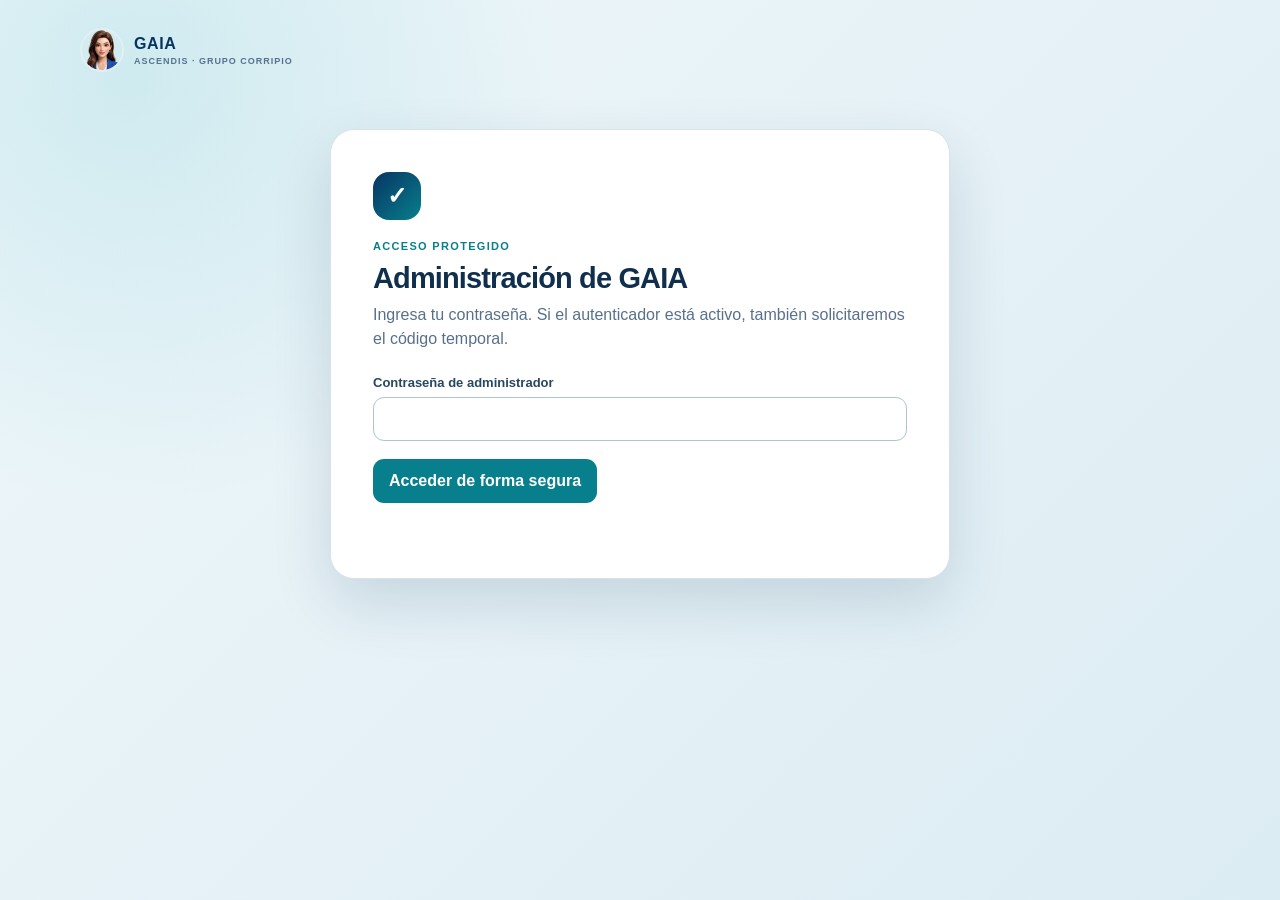
<file: admin.html>
<!DOCTYPE html>
<html lang="es">
<head>
  <meta charset="utf-8">
  <meta name="viewport" content="width=device-width, initial-scale=1">
  <meta name="robots" content="noindex, nofollow">
  <meta name="referrer" content="no-referrer">
  <title>Centro de administración | GAIA</title>
  <link rel="icon" type="image/png" href="assets/gaia.png">
  <link rel="stylesheet" href="admin.css">
  <script src="icons.js" defer></script>
  <script src="vendor/qrcode.js" defer></script>
  <script src="admin.js" defer></script>
</head>
<body>
  <main class="admin-shell">
    <a class="admin-brand" href="/" aria-label="Volver a GAIA"><img src="assets/gaia.png" alt=""> <span>GAIA<small>ASCENDIS · GRUPO CORRIPIO</small></span></a>
    <section id="login-card" class="admin-card login-card" aria-labelledby="login-title">
      <div class="security-mark" aria-hidden="true">✓</div><p class="eyebrow">ACCESO PROTEGIDO</p><h1 id="login-title">Administración de GAIA</h1><p>Ingresa tu contraseña. Si el autenticador está activo, también solicitaremos el código temporal.</p>
      <form id="login-form" novalidate><label for="admin-password">Contraseña de administrador</label><input id="admin-password" type="password" autocomplete="current-password" required><div id="login-mfa" hidden><label for="admin-mfa-code">Código del autenticador o recuperación</label><input id="admin-mfa-code" type="text" inputmode="numeric" autocomplete="one-time-code" maxlength="12" placeholder="000000"><p class="field-help">Abre Google Authenticator o Microsoft Authenticator. También puedes usar un código de recuperación.</p></div><button type="submit">Acceder de forma segura</button><p id="login-notice" class="notice" role="status" aria-live="polite"></p></form>
    </section>
    <section id="admin-card" class="admin-card workspace" hidden aria-labelledby="admin-title">
      <header class="admin-heading"><div><p class="eyebrow">CENTRO DE CONTROL</p><h1 id="admin-title">Administración de GAIA</h1><p>Organiza el catálogo, administra imágenes y protege el acceso.</p></div><div class="header-actions"><span id="session-state" class="status-pill secure">Sesión protegida</span><button id="logout" class="quiet-button" type="button">Cerrar sesión</button></div></header>
      <nav class="admin-tabs" aria-label="Secciones del panel"><button type="button" class="admin-tab active" data-tab="catalogo" aria-selected="true">Catálogo</button><button type="button" class="admin-tab" data-tab="seguridad" aria-selected="false">Seguridad</button><button type="button" class="admin-tab" data-tab="kiosco" aria-selected="false">Kiosco</button></nav>
      <section class="tab-panel" data-panel="catalogo">
        <div class="metric-grid"><article><strong id="metric-total">0</strong><span>Opciones totales</span></article><article><strong id="metric-visible">0</strong><span>Visibles</span></article><article><strong id="metric-custom">0</strong><span>Personalizadas</span></article><article><strong id="metric-revision">0</strong><span>Versión publicada</span></article></div>
        <section class="control-section" aria-labelledby="order-title"><div class="section-heading"><div><h2 id="order-title">Orden y visibilidad</h2><p>Arrastra las opciones o usa las flechas para colocar, por ejemplo, la última de primero. Ocultar no elimina la configuración.</p></div><button id="restore-options" class="quiet-button compact" type="button" disabled>Restaurar versión anterior</button></div><div id="catalog-order-list" class="catalog-order-list"></div><p id="publish-meta" class="field-help"></p></section>
        <section class="control-section" aria-labelledby="custom-title"><div class="section-heading"><div><h2 id="custom-title">Opciones personalizadas</h2><p>Edita o elimina las opciones creadas por administración.</p></div><button id="new-option" class="quiet-button compact" type="button">+ Nueva opción</button></div><div id="option-list" class="option-list" aria-live="polite"></div></section>
        <form id="option-form" class="control-section option-form" novalidate hidden><div class="section-heading"><div><p class="eyebrow" id="option-form-mode">NUEVA OPCIÓN</p><h2 id="option-form-title">Crear opción</h2></div><button id="cancel-option" class="quiet-button compact" type="button">Cancelar</button></div><div class="two-columns"><div><label for="option-title">Título</label><input id="option-title" maxlength="70" required placeholder="Ej. Solicitud de transporte"></div><div><label for="option-id">Identificador</label><input id="option-id" maxlength="40" pattern="[a-z0-9-]+" required placeholder="transporte"></div></div><label for="option-description">Descripción breve</label><input id="option-description" maxlength="120" required placeholder="Explica en una línea para qué sirve"><label for="option-question">Pregunta de GAIA</label><input id="option-question" maxlength="140" required placeholder="¿Qué tipo de transporte necesitas?"><label for="option-choices">Alternativas</label><textarea id="option-choices" maxlength="1200" required placeholder="Una alternativa por línea&#10;Traslado de empleado&#10;Transporte de mercancía"></textarea><label for="option-icon">Ícono</label><select id="option-icon" required aria-describedby="icon-help"></select><p id="icon-help" class="field-help">Puedes usar el catálogo corporativo o una imagen PNG cargada abajo.</p><button type="submit" id="submit-option">Agregar opción</button><p id="option-notice" class="notice" role="status" aria-live="polite"></p></form>
        <section class="control-section" aria-labelledby="png-title"><div class="section-heading"><div><h2 id="png-title">Biblioteca de imágenes PNG</h2><p>Imágenes cuadradas de 16 a 512 px y hasta 128 KB. El servidor valida que el archivo sea realmente PNG.</p></div></div><form id="icon-upload-form" class="upload-form" novalidate><div><label for="icon-name">Nombre del ícono</label><input id="icon-name" maxlength="60" placeholder="Ej. Recursos Humanos"></div><div><label for="icon-file">Archivo PNG</label><input id="icon-file" type="file" accept="image/png,.png" required></div><button type="submit">Cargar PNG</button></form><div id="uploaded-icons" class="uploaded-icons"></div><p id="icon-notice" class="notice" role="status" aria-live="polite"></p></section>
        <div class="publish-bar"><div><strong>Cambios del catálogo</strong><p id="dirty-state">No hay cambios pendientes.</p></div><button id="save-options" class="save-button" type="button" disabled>Publicar cambios</button></div>
      </section>
      <section class="tab-panel" data-panel="seguridad" hidden>
        <section class="control-section security-hero" aria-labelledby="mfa-title"><div class="section-heading"><div><p class="eyebrow">DOBLE FACTOR</p><h2 id="mfa-title">Aplicación de autenticación</h2><p>Compatible con Google Authenticator y Microsoft Authenticator.</p></div><span id="mfa-status" class="status-pill">Consultando…</span></div><button id="begin-mfa" type="button">Configurar autenticador</button><div id="mfa-setup" class="mfa-setup" hidden><div class="mfa-enrollment-layout"><div><div id="mfa-qr" class="mfa-qr" aria-label="Código QR del autenticador"></div><p class="field-help qr-help">Escanea este QR con los dos celulares antes de activar.</p></div><div><ol><li>En cada celular abre el autenticador y selecciona <strong>Escanear código QR</strong>.</li><li>Si lo agregas manualmente, elige una <strong>clave basada en tiempo</strong>.</li><li>Comprueba que ambos celulares muestren el mismo código.</li><li>Confirma el código antes de 15 minutos.</li></ol><label for="mfa-secret">Clave manual de configuración</label><input id="mfa-secret" type="text" readonly><p class="field-help">No compartas ni captures esta clave o el QR.</p></div></div><label for="mfa-enable-code">Código de 6 dígitos</label><input id="mfa-enable-code" type="text" inputmode="numeric" autocomplete="one-time-code" maxlength="6" placeholder="000000"><div class="button-row"><button id="enable-mfa" type="button">Verificar y activar</button><button id="restart-mfa" class="quiet-button" type="button">Descartar y generar otra clave</button></div></div><div id="mfa-recovery" class="recovery-box" hidden><h3>Guarda estos códigos de recuperación</h3><p>Cada código funciona una sola vez. Guárdalos fuera de GAIA.</p><pre id="recovery-codes"></pre><button id="dismiss-recovery" class="quiet-button compact" type="button">Ya los guardé</button></div><div id="mfa-manage" hidden><h3>Administrar segundo factor</h3><p class="field-help">Para agregar otro celular debes confirmar la contraseña y un código de 6 dígitos del celular ya registrado.</p><div class="two-columns"><div><label for="mfa-current-password">Contraseña actual</label><input id="mfa-current-password" type="password" autocomplete="current-password"></div><div><label for="mfa-current-code">Código actual o recuperación</label><input id="mfa-current-code" type="text" inputmode="text" autocomplete="one-time-code" maxlength="12"></div></div><div class="button-row"><button id="add-mfa-device" type="button">Agregar otro celular</button><button id="regenerate-recovery" class="quiet-button" type="button">Reemplazar códigos de recuperación</button><button id="disable-mfa" class="danger-button" type="button">Desactivar autenticador</button></div></div><div id="mfa-device-setup" class="mfa-setup" hidden><h3>Configurar el otro celular</h3><div class="mfa-enrollment-layout"><div><div id="mfa-device-qr" class="mfa-qr" aria-label="Código QR para el otro celular"></div><p class="field-help qr-help">Escanea este QR únicamente en el celular adicional.</p></div><div><ol><li>Abre Google Authenticator o Microsoft Authenticator en el otro celular.</li><li>Selecciona <strong>Escanear código QR</strong>.</li><li>Verifica que genere el mismo código de 6 dígitos que el celular actual.</li></ol><label for="mfa-device-secret">Clave manual de configuración</label><input id="mfa-device-secret" type="text" readonly><p class="field-help">Esta clave es secreta. Se ocultará al terminar.</p><button id="finish-mfa-device" type="button">Ya lo agregué</button></div></div></div><p id="mfa-notice" class="notice" role="status" aria-live="polite"></p></section>
        <section class="control-section" aria-labelledby="password-title"><h2 id="password-title">Cambiar contraseña administrativa</h2><p>Usa al menos 16 caracteres, con mayúsculas, minúsculas, números y símbolos.</p><form id="password-form" novalidate><label for="current-admin-password">Contraseña actual</label><input id="current-admin-password" type="password" autocomplete="current-password" required><div class="two-columns"><div><label for="new-admin-password">Nueva contraseña</label><input id="new-admin-password" type="password" autocomplete="new-password" required></div><div><label for="confirm-admin-password">Confirmar nueva contraseña</label><input id="confirm-admin-password" type="password" autocomplete="new-password" required></div></div><button type="submit">Cambiar contraseña</button></form><p id="password-notice" class="notice" role="status" aria-live="polite"></p></section>
        <section class="control-section" aria-labelledby="pin-title"><h2 id="pin-title">Restablecer PIN de un colaborador</h2><p>En su siguiente entrada podrá crear un PIN nuevo.</p><div class="inline-action"><div><label for="pin-cedula">Cédula</label><input id="pin-cedula" type="text" inputmode="numeric" pattern="[0-9]*" maxlength="32" placeholder="000-0000000-0"></div><button id="reset-pin" class="quiet-button" type="button">Restablecer PIN</button></div><p id="pin-notice" class="notice" role="status" aria-live="polite"></p></section>
        <aside class="security-summary"><strong>Controles activos</strong><ul><li>Sesión HttpOnly, Secure y SameSite Strict.</li><li>Bloqueo temporal después de intentos fallidos.</li><li>Orígenes autorizados y respuestas sin caché.</li><li>Cierre automático del panel después de 20 minutos sin actividad.</li></ul></aside>
      </section>
      <section class="tab-panel" data-panel="kiosco" hidden><section class="control-section" aria-labelledby="kiosk-title"><p class="eyebrow">TECNOLOGÍA</p><h2 id="kiosk-title">Pantalla del kiosco</h2><p>Esta medida solo adapta <strong>/Tecnologia/</strong>; no modifica la resolución de Windows.</p><div class="two-columns"><div><label for="kiosk-width">Ancho de pantalla (px)</label><input id="kiosk-width" type="number" inputmode="numeric" min="640" max="3840" step="1" value="1024"></div><div><label for="kiosk-height">Alto de pantalla (px)</label><input id="kiosk-height" type="number" inputmode="numeric" min="480" max="2160" step="1" value="768"></div></div><button id="save-kiosk" type="button">Guardar tamaño del kiosco</button><p id="kiosk-notice" class="notice" role="status" aria-live="polite"></p></section></section>
    </section>
  </main>
</body>
</html>
</file>
<file: admin.css>
:root{--navy:#073563;--navy-2:#0b4777;--ink:#102f4d;--muted:#59708a;--line:#d5e2ec;--soft:#f5f9fc;--cyan:#087f8c;--cyan-2:#0b99a7;--danger:#a63228;--success:#177a50;--shadow:0 24px 60px rgba(5,41,75,.14)}*{box-sizing:border-box}body{min-height:100vh;margin:0;color:var(--ink);font-family:Inter,-apple-system,BlinkMacSystemFont,"Segoe UI",sans-serif;background:radial-gradient(circle at 10% 8%,rgba(32,168,184,.15),transparent 27rem),linear-gradient(135deg,#eff7fa,#dcecf3)}[hidden]{display:none!important}.admin-shell{width:min(100% - 32px,1120px);margin:0 auto;padding:28px 0 64px}.admin-brand{display:inline-flex;align-items:center;gap:10px;margin-bottom:22px;color:var(--navy);text-decoration:none;font-weight:850;letter-spacing:.04em}.admin-brand img{width:44px;height:44px;border:2px solid #e2eff4;border-radius:50%;object-fit:cover;object-position:center 19%}.admin-brand small{display:block;margin-top:3px;color:#58728e;font-size:9px;letter-spacing:.11em}.admin-card{padding:30px;border:1px solid #d7e3eb;border-radius:24px;background:#fff;box-shadow:var(--shadow)}.login-card{width:min(100%,620px);margin:35px auto;padding:42px}.security-mark{display:grid;width:48px;height:48px;margin-bottom:18px;border-radius:16px;place-items:center;color:#fff;background:linear-gradient(135deg,var(--navy),var(--cyan));font-size:24px;font-weight:900}.admin-heading,.section-heading{display:flex;align-items:flex-start;justify-content:space-between;gap:18px}.header-actions,.button-row{display:flex;align-items:center;gap:10px}.eyebrow{margin:0 0 7px;color:var(--cyan);font-size:11px;font-weight:850;letter-spacing:.12em}h1{margin:0 0 8px;font-size:29px;letter-spacing:-.03em}h2{margin:0 0 8px;font-size:20px;letter-spacing:-.015em}h3{margin:18px 0 8px;font-size:16px}p{margin:0;color:var(--muted);line-height:1.5}form{margin-top:24px}label{display:block;margin:15px 0 7px;color:#294760;font-size:13px;font-weight:760}input,textarea,select{width:100%;padding:12px;border:1px solid #aec4d3;border-radius:11px;color:var(--ink);background:#fff;font:inherit;outline:none}textarea{min-height:120px;resize:vertical}input:focus,textarea:focus,select:focus{border-color:var(--cyan);box-shadow:0 0 0 4px rgba(32,168,184,.14)}input[readonly]{color:#164a6f;background:#eef6f9;font-family:ui-monospace,SFMono-Regular,Consolas,monospace;font-weight:700;letter-spacing:.05em}button{min-height:44px;margin-top:18px;padding:10px 16px;border:0;border-radius:11px;color:#fff;background:var(--cyan);font:inherit;font-weight:780;cursor:pointer}button:hover{background:var(--cyan-2)}button:focus-visible{outline:3px solid #20a8b8;outline-offset:3px}button:disabled{cursor:not-allowed;opacity:.55}.quiet-button,.danger-button{min-height:40px;margin:0;border:1px solid #b7cad7;color:var(--navy);background:#fff}.quiet-button:hover{background:#eef7fa}.danger-button{border-color:#e4bbb7;color:var(--danger)}.danger-button:hover{color:#fff;background:var(--danger)}.compact{min-height:36px;padding:7px 11px;font-size:12px}.admin-tabs{display:flex;gap:7px;margin:26px -30px 0;padding:0 30px;border-bottom:1px solid var(--line)}.admin-tab{min-height:44px;margin:0;padding:10px 18px;border-radius:10px 10px 0 0;color:var(--muted);background:transparent}.admin-tab:hover{color:var(--navy);background:#f3f8fb}.admin-tab.active{color:var(--navy);background:#eaf5f7;box-shadow:inset 0 -3px var(--cyan)}.tab-panel{padding-top:24px}.metric-grid{display:grid;grid-template-columns:repeat(4,1fr);gap:12px}.metric-grid article{padding:18px;border:1px solid var(--line);border-radius:14px;background:linear-gradient(145deg,#fff,#f3f8fb)}.metric-grid strong,.metric-grid span{display:block}.metric-grid strong{color:var(--navy);font-size:27px}.metric-grid span{margin-top:4px;color:var(--muted);font-size:12px}.control-section{margin-top:18px;padding:21px;border:1px solid var(--line);border-radius:16px;background:var(--soft)}.control-section>form{margin-top:15px}.two-columns{display:grid;grid-template-columns:1fr 1fr;gap:14px}.inline-action{display:grid;grid-template-columns:1fr auto;align-items:end;gap:14px}.inline-action .quiet-button{margin-bottom:1px}.catalog-order-list,.option-list{display:grid;gap:9px;margin-top:18px}.catalog-row{display:grid;grid-template-columns:28px 40px minmax(170px,1fr) minmax(170px,240px) auto;align-items:center;gap:10px;padding:10px;border:1px solid #dce7ee;border-radius:12px;background:#fff;transition:opacity .15s,box-shadow .15s}.catalog-row.dragging{opacity:.45;box-shadow:0 10px 24px rgba(7,53,99,.17)}.drag-handle{margin:0;padding:0;min-height:auto;color:#7b91a4;background:transparent;cursor:grab;font-size:19px}.drag-handle:hover{color:var(--navy);background:transparent}.icon-preview{display:grid;width:36px;height:36px;place-items:center;border-radius:10px;color:#fff;background:linear-gradient(135deg,var(--navy),var(--navy-2));overflow:hidden}.icon-preview svg{width:19px;height:19px}.icon-preview img{width:100%;height:100%;object-fit:cover}.catalog-main strong,.catalog-main small{display:block}.catalog-main strong{font-size:14px}.catalog-main small{margin-top:2px;color:var(--muted);font-size:11px}.catalog-row select{padding:8px;font-size:12px}.row-actions{display:flex;align-items:center;gap:6px}.row-actions button{width:34px;min-height:34px;margin:0;padding:4px;border:1px solid var(--line);color:var(--navy);background:#fff}.row-actions button:hover{background:#eaf5f7}.visibility-toggle{display:flex!important;align-items:center;gap:6px;margin:0;color:var(--muted);font-size:11px}.visibility-toggle input{width:17px;height:17px;margin:0;padding:0;box-shadow:none}.saved-option{display:grid;grid-template-columns:40px 1fr auto;align-items:center;gap:12px;padding:13px;border:1px solid var(--line);border-radius:12px;background:#fff}.saved-option h3{margin:0;font-size:15px}.saved-option p{font-size:12px}.saved-actions{display:flex;gap:7px}.saved-actions button{min-height:35px;margin:0;padding:7px 11px;font-size:12px}.empty{padding:18px;border:1px dashed #b9cbd7;border-radius:12px;text-align:center}.upload-form{display:grid;grid-template-columns:1fr 1fr auto;align-items:end;gap:12px;margin-top:15px}.upload-form label{margin-top:0}.upload-form button{margin:0 0 1px}.uploaded-icons{display:grid;grid-template-columns:repeat(auto-fill,minmax(170px,1fr));gap:10px;margin-top:16px}.uploaded-icon{display:grid;grid-template-columns:42px 1fr auto;align-items:center;gap:8px;padding:9px;border:1px solid var(--line);border-radius:11px;background:#fff}.uploaded-icon img{width:42px;height:42px;border-radius:10px;object-fit:cover;background:#eef5f8}.uploaded-icon strong,.uploaded-icon small{display:block;overflow:hidden;text-overflow:ellipsis;white-space:nowrap}.uploaded-icon strong{font-size:12px}.uploaded-icon small{color:var(--muted);font-size:10px}.uploaded-icon button{width:30px;min-height:30px;margin:0;padding:2px;border:1px solid #e5c6c2;color:var(--danger);background:#fff}.publish-bar{position:sticky;z-index:5;bottom:12px;display:flex;align-items:center;justify-content:space-between;gap:18px;margin-top:20px;padding:14px 16px;border:1px solid #bcd1dc;border-radius:15px;background:rgba(255,255,255,.96);box-shadow:0 14px 36px rgba(7,53,99,.2);backdrop-filter:blur(10px)}.publish-bar p{font-size:12px}.save-button{margin:0;background:var(--navy)}.save-button:hover{background:#0b4777}.status-pill{display:inline-flex;align-items:center;gap:6px;padding:7px 10px;border:1px solid #c9d7e1;border-radius:999px;color:#5b6f82;background:#fff;font-size:11px;font-weight:800}.status-pill.secure,.status-pill.enabled{border-color:#b7dfcf;color:var(--success);background:#f1fbf7}.status-pill.disabled{border-color:#ead4b1;color:#946210;background:#fff9ef}.security-hero{border-color:#bcdce0;background:linear-gradient(145deg,#f6fcfd,#edf7f8)}.mfa-setup,.recovery-box{margin-top:18px;padding:17px;border:1px solid #bdd5de;border-radius:13px;background:#fff}.mfa-setup ol{margin:0;padding-left:20px;color:var(--muted);line-height:1.65}.recovery-box{border-color:#d6cda9;background:#fffcf0}.recovery-box pre{padding:14px;border-radius:10px;color:#fff;background:#102f4d;font:700 15px/1.7 ui-monospace,SFMono-Regular,Consolas,monospace;letter-spacing:.08em;white-space:pre-wrap}.security-summary{margin-top:18px;padding:20px;border-radius:15px;color:#d9eff4;background:var(--navy)}.security-summary strong{color:#fff}.security-summary ul{margin:10px 0 0;padding-left:18px;line-height:1.7}.field-help{margin-top:6px;font-size:12px}.notice{min-height:20px;margin-top:13px;color:var(--success);font-size:13px;text-align:center}.notice.error{color:#b42318}.dirty{color:#a2600d!important}.header-actions .quiet-button{white-space:nowrap}@media(max-width:800px){.admin-card{padding:22px}.admin-tabs{margin-left:-22px;margin-right:-22px;padding:0 22px}.metric-grid{grid-template-columns:1fr 1fr}.catalog-row{grid-template-columns:26px 36px 1fr}.catalog-row select,.catalog-row .visibility-toggle,.catalog-row .row-actions{grid-column:3}.upload-form{grid-template-columns:1fr}.section-heading,.admin-heading{display:block}.section-heading>.quiet-button,.header-actions{margin-top:12px}.two-columns{grid-template-columns:1fr}.inline-action{grid-template-columns:1fr}.inline-action .quiet-button{margin-top:0}.publish-bar{bottom:6px}.login-card{margin-top:10px}}@media(max-width:520px){.admin-shell{width:min(100% - 20px,1120px);padding-top:18px}.login-card{padding:26px}.metric-grid{grid-template-columns:1fr 1fr}.admin-tab{padding:9px 12px}.header-actions{align-items:flex-start;flex-direction:column}.publish-bar{align-items:stretch;flex-direction:column}.save-button{width:100%}.saved-option{grid-template-columns:36px 1fr}.saved-actions{grid-column:1/-1}.catalog-row{grid-template-columns:24px 34px 1fr}}
.mfa-enrollment-layout{display:grid;grid-template-columns:210px 1fr;gap:22px;align-items:start}.mfa-qr{width:210px;padding:10px;border:1px solid var(--line);border-radius:14px;background:#fff}.mfa-qr svg{display:block;width:100%;height:auto}.qr-help{text-align:center}@media(max-width:800px){.mfa-enrollment-layout{grid-template-columns:1fr}.mfa-qr{margin:0 auto}}
</file>
